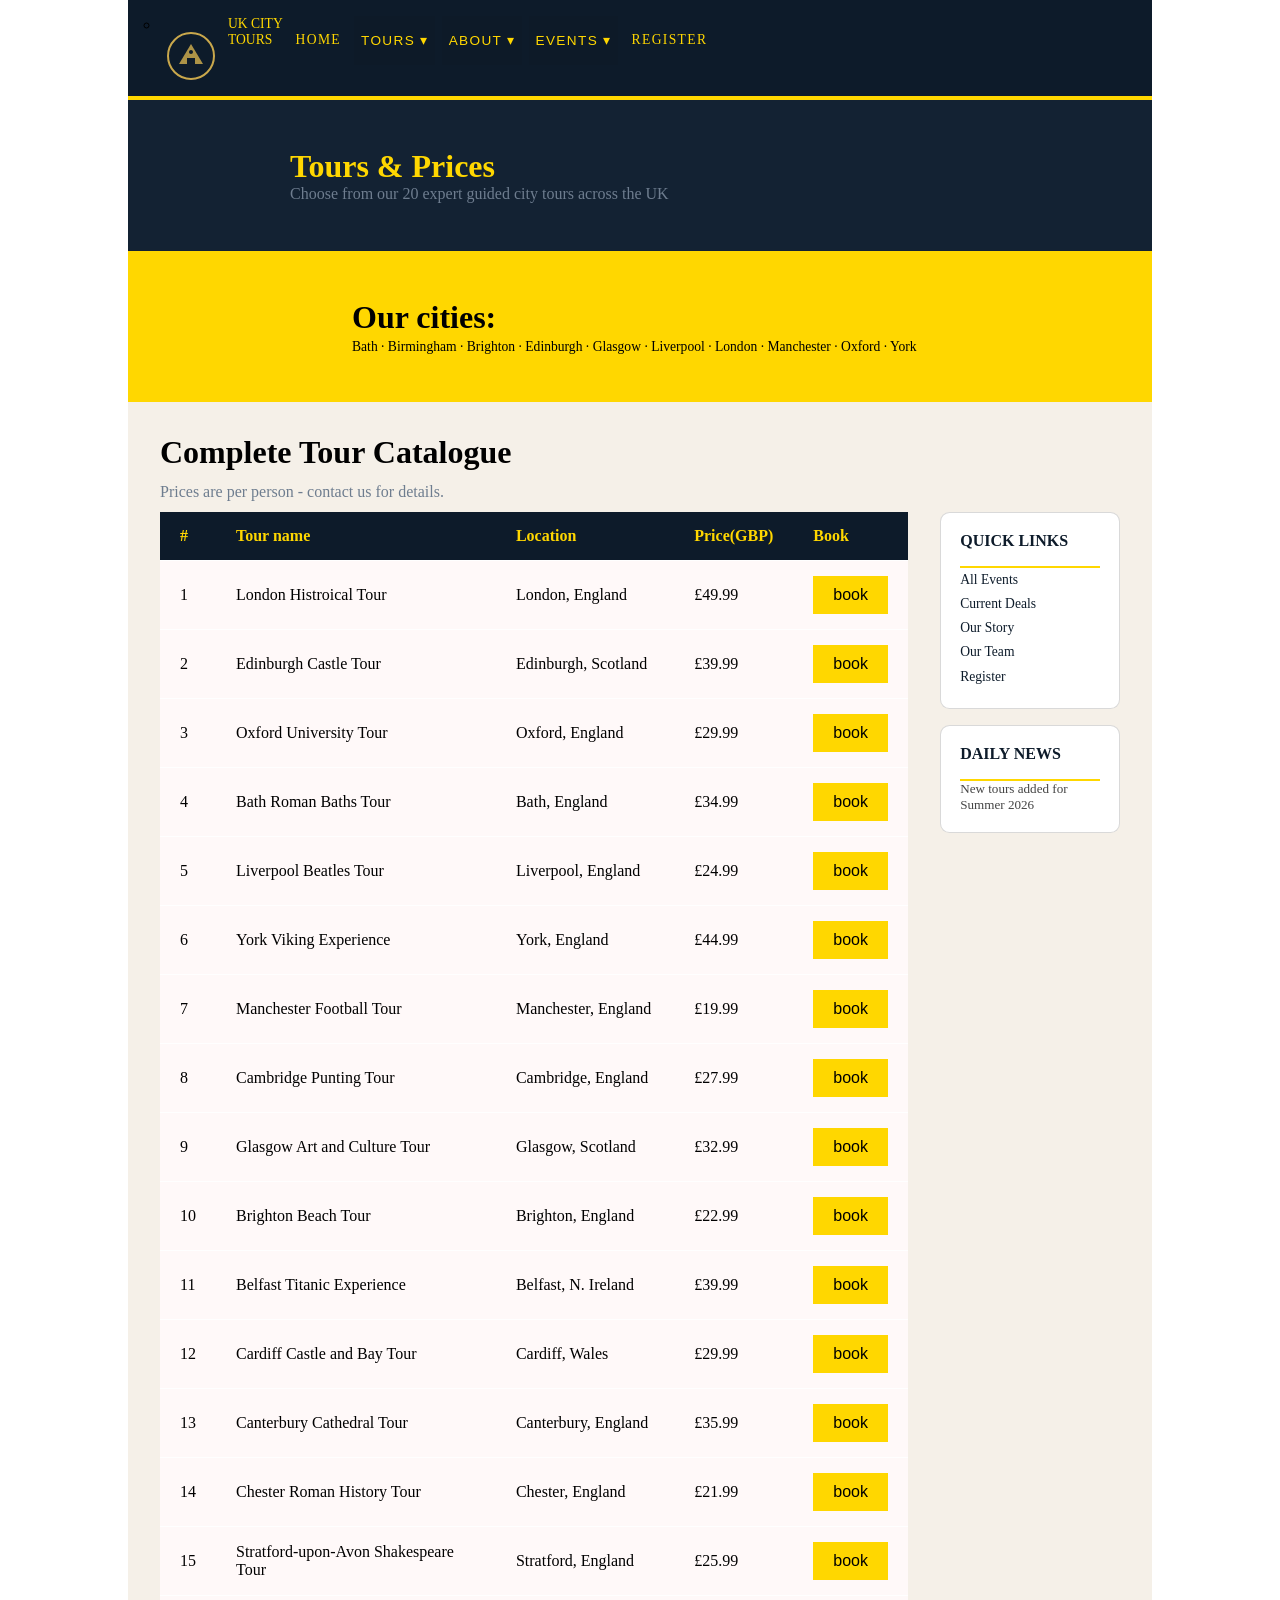
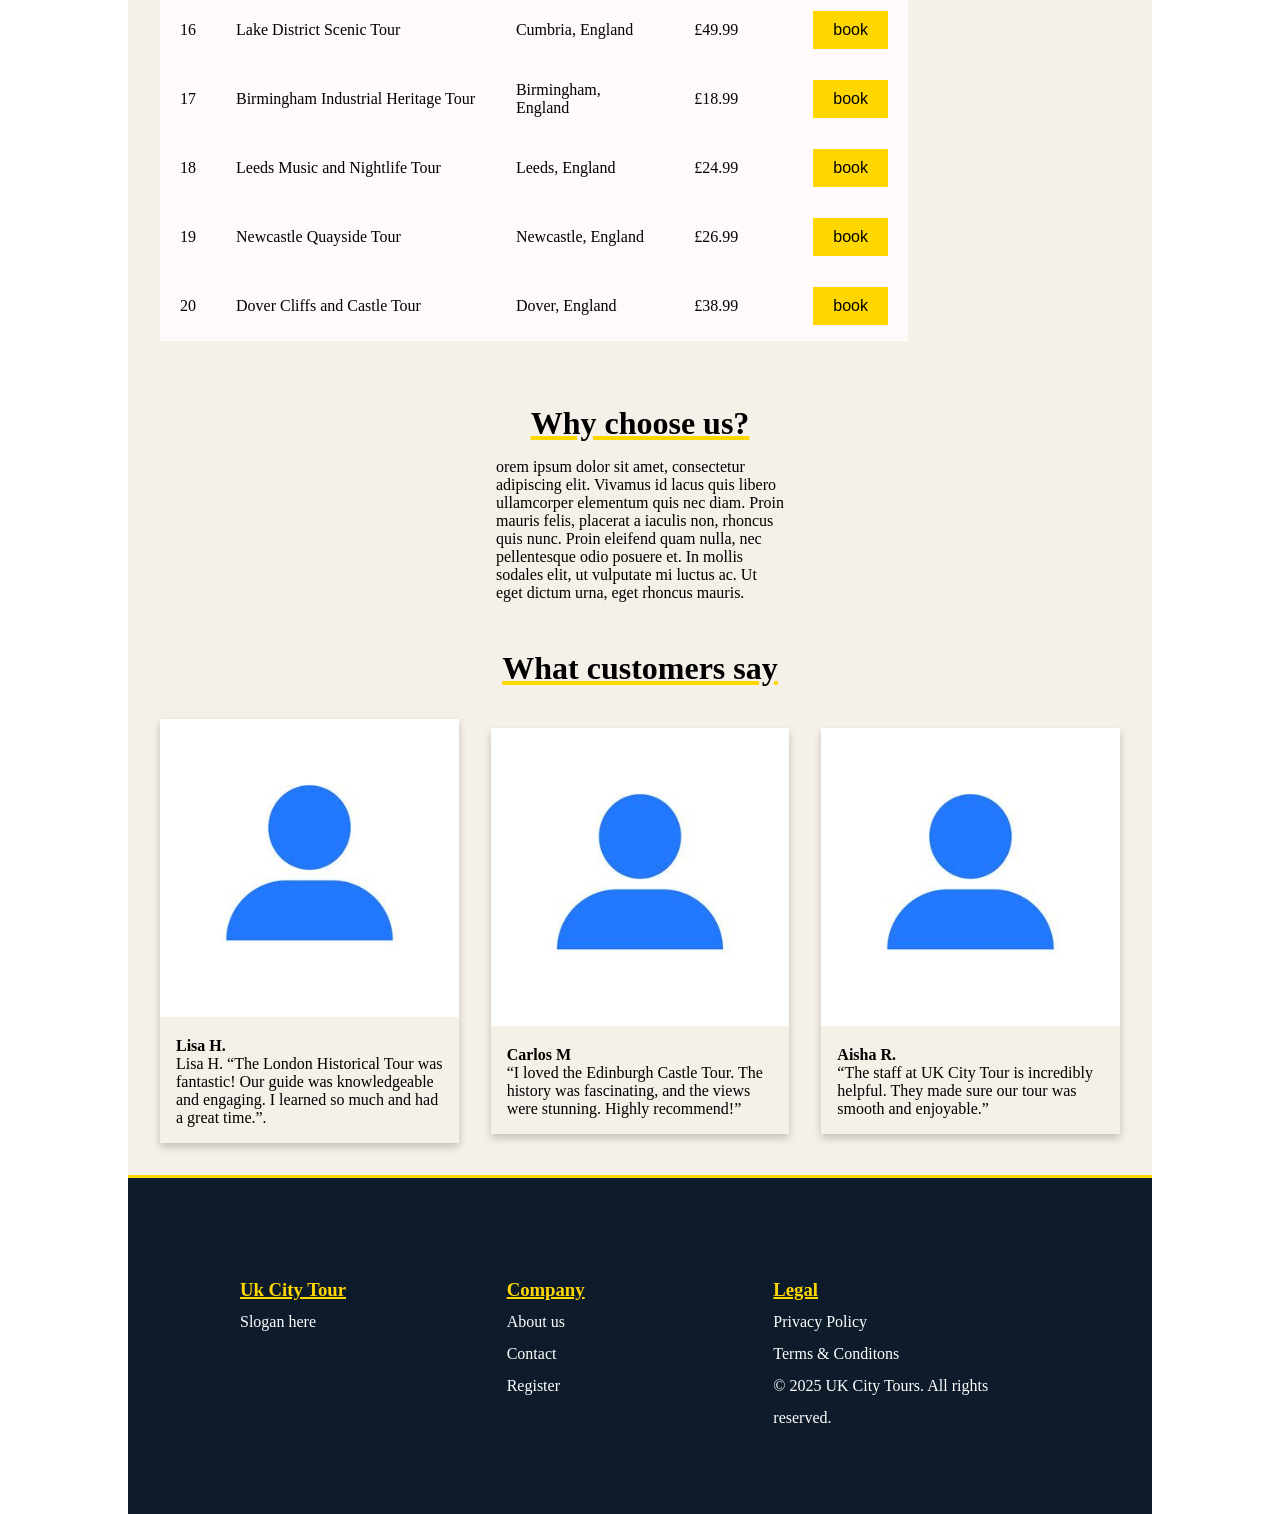
<file: index.html>
<!doctype html>
<html lang="en">
  <head>
    <meta charset="UTF-8" />
    <meta name="viewport" content="width=device-width, initial-scale=1.0" />
    <link rel="stylesheet" href="/css/main.css" />
    <link rel="stylesheet" href="SlickNav-master/dist/slicknav.css">
    <script src="https://code.jquery.com/jquery-2.1.3.min.js"></script>
    <script src="SlickNav-master/dist/jquery.slicknav.min.js"></script>
    <script type="text/javascript">
        $(document).ready(function(){
        $('#nav_menu').slicknav({prependTo:"#mobile_menu"});
          });
    </script>
  </head>
  <body>
    <div class="page-wrapper">
      <header>

        <div id="mobile_menu"></div>

        <nav class="navbar">
        <ul class="navbar-content" id="nav_menu">
          <div class="nav-links">
            <ul>
            <li class="logo">
              <a href="index.html"><img src="images/logo3.png" alt="LOGO" /></a>
            </li>
            </ul>
            <p>UK CITY TOURS</p>
            <li><a href="index.html">Home</a></li>

            <div class="dropdown">
              <button>Tours ▾</button>
              <div class="dropdown1-content">
                <li><a href="#prices">All tours</a></li>
              </div>
            </div>

            <div class="dropdown">
              <button>About ▾</button>
              <div class="dropdown1-content">
                <li><a href="ourstory.html">Our story</a></li>
                <li><a href="team.html">Our team</a></li>
              </div>
            </div>

            <div class="dropdown">
              <button>Events ▾</button>
              <div class="dropdown1-content">
                <li><a href="events.html">All events</a></li>
                <li><a href="events.html">Deals</a></li>
                <li><a href="events.html#discounts">Discounts</a></li>

              </div>
            </div>
            <li><a href="register.html">Register</a></li>
          </div>
        </ul>
      </nav>

      <div class="banner">
        <h1>Tours & Prices</h1>
        <p>Choose from our 20 expert guided city tours across the UK</p>
      </div>
      <div class="banner2">
          <h2>Our cities:</h2>
            <span class="cities">
              Bath · Birmingham · Brighton · Edinburgh · Glasgow · 
              Liverpool · London · Manchester · Oxford · York
            </span>
      </div>
    </header>
    <main>
      <div class="main-text">
        <h1>Complete Tour Catalogue</h1>
        <p>Prices are per person - contact us for details.</p>
        <div class="table-wrapper">
        <table class="table">
          <thead id="prices">
            <tr>
              <th>#</th>
              <th>Tour name</th>
              <th>Location</th>
              <th>Price(GBP)</th>
              <th>Book</th>
            </tr>
          </thead>
          <tbody>
            <tr>
              <td>1</td>
              <td>London Histroical Tour</td>
              <td>London, England</td>
              <td>£49.99</td>
              <td><button>book</button></td>
            </tr>
            <tr>
              <td>2</td>
              <td>Edinburgh Castle Tour</td>
              <td>Edinburgh, Scotland</td>
              <td>£39.99</td>
              <td><button>book</button></td>
            </tr>
            <tr>
              <td>3</td>
              <td>Oxford University Tour</td>
              <td>Oxford, England</td>
              <td>£29.99</td>
              <td><button>book</button></td>
            </tr>
            <tr>
              <td>4</td>
              <td>Bath Roman Baths Tour</td>
              <td>Bath, England</td>
              <td>£34.99</td>
              <td><button>book</button></td>
            </tr>
            <tr>
              <td>5</td>
              <td>Liverpool Beatles Tour</td>
              <td>Liverpool, England</td>
              <td>£24.99</td>
              <td><button>book</button></td>
            </tr>
            <tr>
              <td>6</td>
              <td>York Viking Experience</td>
              <td>York, England</td>
              <td>£44.99</td>
              <td><button>book</button></td>
            </tr>
            <tr>
              <td>7</td>
              <td>Manchester Football Tour</td>
              <td>Manchester, England</td>
              <td>£19.99</td>
              <td><button>book</button></td>
            </tr>
            <tr>
              <td>8</td>
              <td>Cambridge Punting Tour</td>
              <td>Cambridge, England</td>
              <td>£27.99</td>
              <td><button>book</button></td>
            </tr>
            <tr>
              <td>9</td>
              <td>Glasgow Art and Culture Tour</td>
              <td>Glasgow, Scotland</td>
              <td>£32.99</td>
              <td><button>book</button></td>
            </tr>
            <tr>
              <td>10</td>
              <td>Brighton Beach Tour</td>
              <td>Brighton, England</td>
              <td>£22.99</td>
              <td><button>book</button></td>
            </tr>
            <tr>
              <td>11</td>
              <td>Belfast Titanic Experience</td>
              <td>Belfast, N. Ireland</td>
              <td>£39.99</td>
              <td><button>book</button></td>
            </tr>
            <tr>
              <td>12</td>
              <td>Cardiff Castle and Bay Tour</td>
              <td>Cardiff, Wales</td>
              <td>£29.99</td>
              <td><button>book</button></td>
            </tr>
            <tr>
              <td>13</td>
              <td>Canterbury Cathedral Tour</td>
              <td>Canterbury, England</td>
              <td>£35.99</td>
              <td><button>book</button></td>
            </tr>
            <tr>
              <td>14</td>
              <td>Chester Roman History Tour</td>
              <td>Chester, England</td>
              <td>£21.99</td>
              <td><button>book</button></td>
            </tr>
            <tr>
              <td>15</td>
              <td>Stratford-upon-Avon Shakespeare Tour</td>
              <td>Stratford, England</td>
              <td>£25.99</td>
              <td><button>book</button></td>
            </tr>
            <tr>
              <td>16</td>
              <td>Lake District Scenic Tour</td>
              <td>Cumbria, England</td>
              <td>£49.99</td>
              <td><button>book</button></td>
            </tr>
            <tr>
              <td>17</td>
              <td>Birmingham Industrial Heritage Tour</td>
              <td>Birmingham, England</td>
              <td>£18.99</td>
              <td><button>book</button></td>
            </tr>
            <tr>
              <td>18</td>
              <td>Leeds Music and Nightlife Tour</td>
              <td>Leeds, England</td>
              <td>£24.99</td>
              <td><button>book</button></td>
            </tr>
            <tr>
              <td>19</td>
              <td>Newcastle Quayside Tour</td>
              <td>Newcastle, England</td>
              <td>£26.99</td>
              <td><button>book</button></td>
            </tr>
            <tr>
              <td>20</td>
              <td>Dover Cliffs and Castle Tour</td>
              <td>Dover, England</td>
              <td>£38.99</td>
              <td><button>book</button></td>
            </tr>
          </tbody>
        </table>
        <aside class="sidebar">
    <div class="sidebar-card">
      <h3>Quick Links</h3>
      <ul>
        <li><a href="events.html">All Events</a></li>
        <li><a href="events.html">Current Deals</a></li>
        <li><a href="ourstory.html">Our Story</a></li>
        <li><a href="team.html">Our Team</a></li>
        <li><a href="register.html">Register</a></li>
      </ul>
    </div>

    <div class="sidebar-card">
      <h3>Daily News</h3>
      <p>New tours added for Summer 2026</p>
    </div>
  </aside>
</div>

      </div>
      <div class="why-text">
        <h2>Why choose us?</h2>
        <p>
          orem ipsum dolor sit amet, consectetur adipiscing elit. Vivamus id
          lacus quis libero ullamcorper elementum quis nec diam. Proin mauris
          felis, placerat a iaculis non, rhoncus quis nunc. Proin eleifend quam
          nulla, nec pellentesque odio posuere et. In mollis sodales elit, ut
          vulputate mi luctus ac. Ut eget dictum urna, eget rhoncus mauris.
        </p>
      </div>
    <div class="customer-section">
      <h2>What customers say</h2>
      <div class="team-grid">     
          <div class="card">
              <img src="/images/person1.jpg" alt="avater"">
              <div class="container">
                  <h4> <b>Lisa H.</b></h4>
                  <p>
                    Lisa H. “The London Historical Tour was fantastic! Our guide was knowledgeable and engaging. I
                  learned so much and had a great time.”.
              </p>
              </div>
          </div>
              <div class="card">
              <img src="/images/person1.jpg" alt="avater"">
              <div class="container">
                  <h4> <b>Carlos M</b></h4>
                    <p>“I loved the Edinburgh Castle Tour. The history was fascinating, and the views were
                      stunning. Highly recommend!”
                   </p>
              </div>
          </div>
              <div class="card">
              <img src="/images/person1.jpg" alt="avater"">
              <div class="container">
                  <h4> <b>Aisha R.</b></h4>
                  <p>“The staff at UK City Tour is incredibly helpful. They made sure our tour was smooth and
                    enjoyable.”
                  </p>
              </div>
        </div>
      </div>
    </div>

      <footer class="footer">
    <div class="footer-container">
      <div class="footer-row">
        <div class="footer-item">
          <h3>Uk City Tour</h3>
          <p>Slogan here</p>
        </div>

        <div class="footer-item">
          <h3>Company</h3>
          <ul>
            <li><a href="/">About us</a></li>
            <li><a href="/">Contact</a></li>
            <li><a href="/">Register</a></li>
          </ul>
        </div>
        <div class="footer-item">
          <h3>Legal</h3>
          <ul>
            <li><a href="/">Privacy Policy</a></li>
            <li><a href="/">Terms & Conditons</a></li>
            <li>&copy; 2025 UK City Tours. All rights reserved.</li>
          </ul>
        </div>
      </div>
    </div>
  </footer>
  </div>
  </body>

</html>
</file>
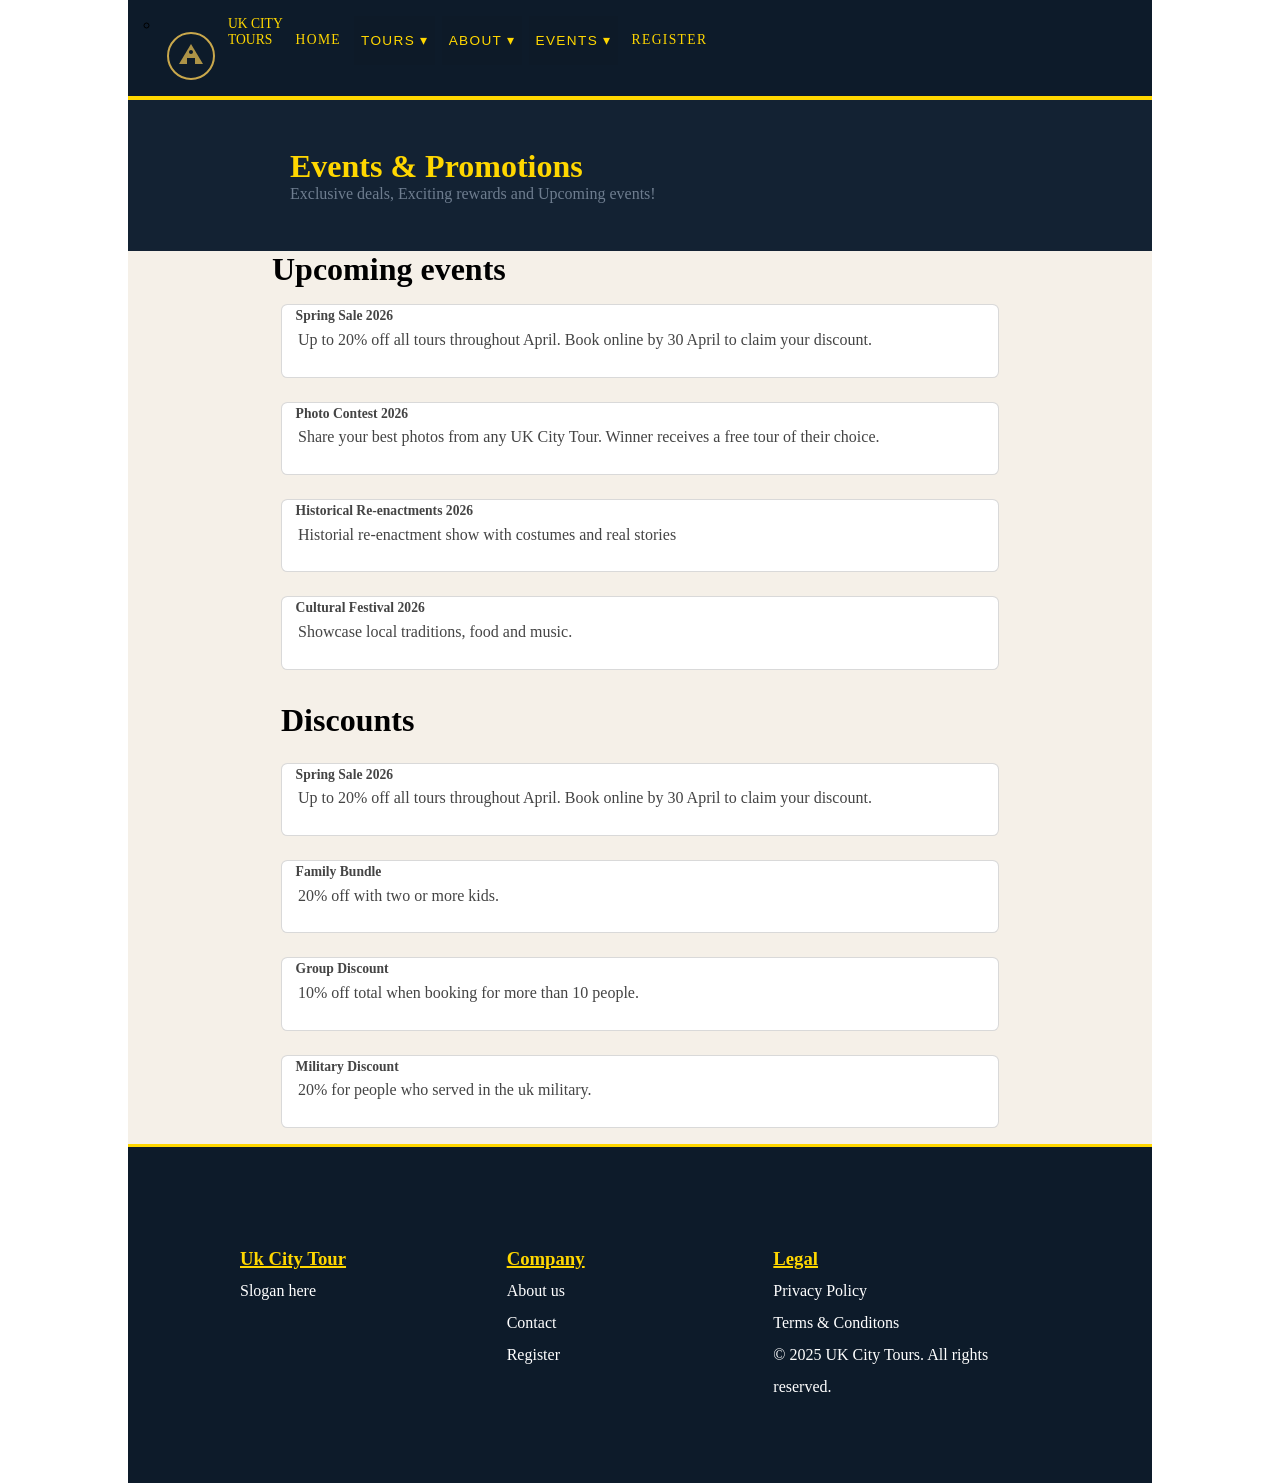
<file: events.html>
<!DOCTYPE html>
<html lang="en">
<head>
    <meta charset="UTF-8">
    <meta name="viewport" content="width=device-width, initial-scale=1.0">
    <link rel="stylesheet" href="/css/main.css"/>
        <link rel="stylesheet" href="SlickNav-master/dist/slicknav.css">
    <script src="https://code.jquery.com/jquery-2.1.3.min.js"></script>
    <script src="SlickNav-master/dist/jquery.slicknav.min.js"></script>
    <script type="text/javascript">
        $(document).ready(function(){
        $('#nav_menu').slicknav({prependTo:"#mobile_menu"});
          });
    </script>
</head>
<body>
    <div class="page-wrapper">
    <header>
      <nav class="navbar">
        <ul class="navbar-content" id="nav_menu">
          <div class="nav-links">
            <ul>
            <li class="logo">
              <a href="index.html"><img src="images/logo3.png" alt="LOGO" /></a>
            </li>
            </ul>
            <p>UK CITY TOURS</p>
            <li><a href="index.html">Home</a></li>

            <div class="dropdown">
              <button>Tours ▾</button>
              <div class="dropdown1-content">
                <li><a href="index.html#prices">All tours</a></li>
              </div>
            </div>

            <div class="dropdown">
              <button>About ▾</button>
              <div class="dropdown1-content">
                <li><a href="ourstory.html">Our story</a></li>
                <li><a href="team.html">Our team</a></li>
              </div>
            </div>

            <div class="dropdown">
              <button>Events ▾</button>
              <div class="dropdown1-content">
                <li><a href="events.html">All events</a></li>
                <li><a href="events.html">Deals</a></li>
                <li><a href="events.html#discount">Discounts</a></li>

              </div>
            </div>

            <li><a href="register.html">Register</a></li>
          </div>
        </ul>
      </nav>

      <div class="banner">
        <h1>Events & Promotions</h1>
        <p>Exclusive deals, Exciting rewards and Upcoming events!</p>
    </header>
    <main>
        <h1 id="event-grid-heading">Upcoming events</h1>
        <div class="event-grid">
            <div class="event-card">
                <div class="event-title">
                    <h2>Spring Sale 2026</h2>
                    <p>Up to 20% off all tours throughout April. Book online by 30 April to claim your discount.</p>
                </div>
            </div>
            <div class="event-card">
                <div class="event-title">
                    <h2>Photo Contest 2026</h2>
                    <p>Share your best photos from any UK City Tour. Winner receives a free tour of their choice.</p>
                </div>
            </div>
            <div class="event-card">
                <div class="event-title">
                    <h2>Historical Re-enactments 2026</h2>
                    <p>Historial re-enactment show with costumes and real stories</p>
                </div>
            </div>
            <div class="event-card">
                <div class="event-title">
                    <h2>Cultural Festival 2026</h2>
                    <p>Showcase local traditions, food and music.</p>
                </div>
            </div>                                    
        </div>

        <div class="event-grid">
            <h1 #="discounts">Discounts</h1>
            <div class="event-card">
                <div class="event-title">
                    <h2>Spring Sale 2026</h2>
                    <p>Up to 20% off all tours throughout April. Book online by 30 April to claim your discount.</p>
                </div>
            </div>
            <div class="event-card">
                <div class="event-title">
                    <h2>Family Bundle</h2>
                    <p>20% off with two or more kids.</p>
                </div>
            </div>
            <div class="event-card">
                <div class="event-title">
                    <h2>Group Discount</h2>
                    <p>10% off total when booking for more than 10 people.</p>
                </div>
            </div>
            <div class="event-card">
                <div class="event-title">
                    <h2>Military Discount</h2>
                    <p>20% for people who served in the uk military. </p>
                </div>
            </div>                                    
        </div>
        
    </main>

      <footer class="footer">
    <div class="footer-container">
      <div class="footer-row">
        <div class="footer-item">
          <h3>Uk City Tour</h3>
          <p>Slogan here</p>
        </div>

        <div class="footer-item">
          <h3>Company</h3>
          <ul>
            <li><a href="/">About us</a></li>
            <li><a href="/">Contact</a></li>
            <li><a href="/">Register</a></li>
          </ul>
        </div>

        <div class="footer-item">
          <h3>Legal</h3>
          <ul>
            <li><a href="/">Privacy Policy</a></li>
            <li><a href="/">Terms & Conditons</a></li>
            <li>&copy; 2025 UK City Tours. All rights reserved.</li>
          </ul>
        </div>
      </div>
    </div>
  </footer>
  </div>
</body>
</html>
</file>
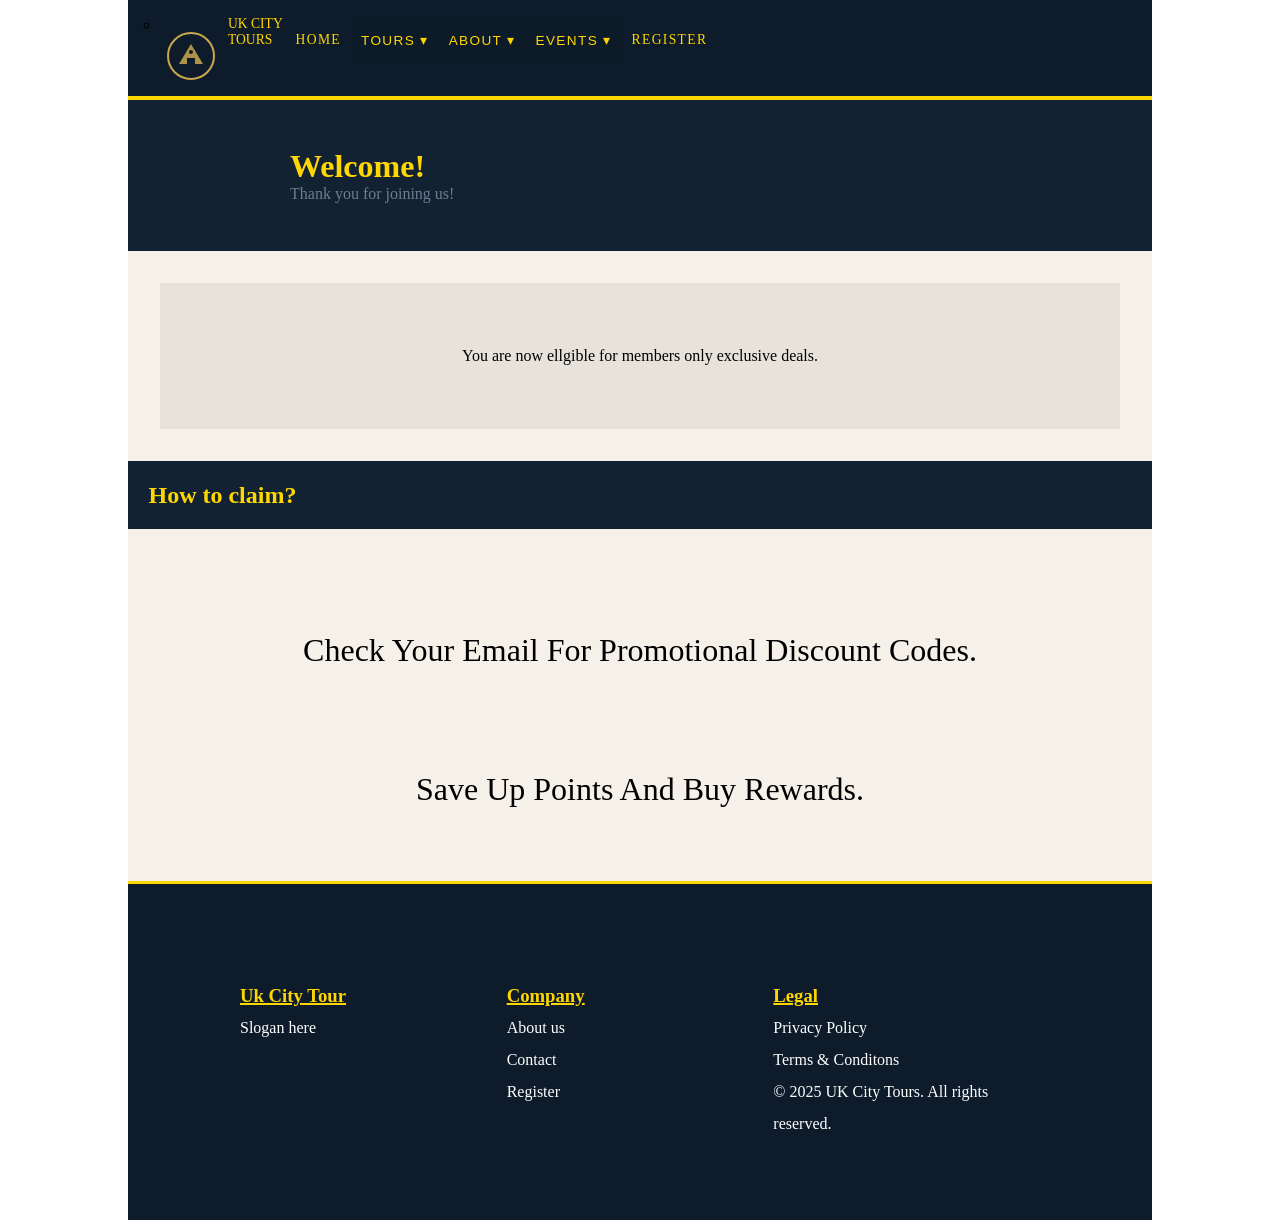
<file: join.html>
<!DOCTYPE html>
<html lang="en">
<head>
    <meta charset="UTF-8">
    <meta name="viewport" content="width=device-width, initial-scale=1.0">
    <link rel="stylesheet" href="/css/main.css"/>
        <link rel="stylesheet" href="SlickNav-master/dist/slicknav.css">
    <script src="https://code.jquery.com/jquery-2.1.3.min.js"></script>
    <script src="SlickNav-master/dist/jquery.slicknav.min.js"></script>
    <script type="text/javascript">
        $(document).ready(function(){
        $('#nav_menu').slicknav({prependTo:"#mobile_menu"});
          });
    </script>
</head>
<body>
<div class="page-wrapper">
    <header>
      <nav class="navbar">
        <ul class="navbar-content" id="nav_menu">
          <div class="nav-links">
            <ul>
            <li class="logo">
              <a href="index.html"><img src="images/logo3.png" alt="LOGO" /></a>
            </li>
        </ul>
            <p>UK CITY TOURS</p>
            <li><a href="index.html">Home</a></li>

            <div class="dropdown">
              <button>Tours ▾</button>
              <div class="dropdown1-content">
                <li><a href="index.html#prices">All tours</a></li>
              </div>
            </div>

            <div class="dropdown">
              <button>About ▾</button>
              <div class="dropdown1-content">
                <li><a href="ourstory.html">Our story</a></li>
                <li><a href="team.html">Our team</a></li>
              </div>
            </div>

            <div class="dropdown">
              <button>Events ▾</button>
              <div class="dropdown1-content">
                <li><a href="events.html">All events</a></li>
                <li><a href="deals.html">Deals</a></li>
                <li><a href="events.html#discounts">Discounts</a></li>
              </div>
            </div>

            <li><a href="register.html">Register</a></li>
          </div>
        </ul>
      </nav>

      <div class="banner">
        <h1>Welcome!</h1>
        <p>Thank you for joining us!
        </p>
    </header>
    <main>
        <section class="story-text-wrapper">
        <div class="story-card">
        <p>
            You are now ellgible for members only exclusive deals.
        </p>
    </section>
    <section class="register-box">
        <h1>How to claim?</h1>
        <p>
            Check your email for promotional discount codes.
        </p>
        <p>
            Save up points and buy rewards.
        </p>
    </section>
    
</main>

    <footer class="footer">
    <div class="footer-container">
      <div class="footer-row">
        <div class="footer-item">
          <h3>Uk City Tour</h3>
          <p>Slogan here</p>
        </div>

        <div class="footer-item">
          <h3>Company</h3>
          <ul>
            <li><a href="/">About us</a></li>
            <li><a href="/">Contact</a></li>
            <li><a href="/">Register</a></li>
          </ul>
        </div>

        <div class="footer-item">
          <h3>Legal</h3>
          <ul>
            <li><a href="/">Privacy Policy</a></li>
            <li><a href="/">Terms & Conditons</a></li>
            <li>&copy; 2025 UK City Tours. All rights reserved.</li>
          </ul>
        </div>
      </div>
    </div>
  </footer>
  </div>
</body>
</file>
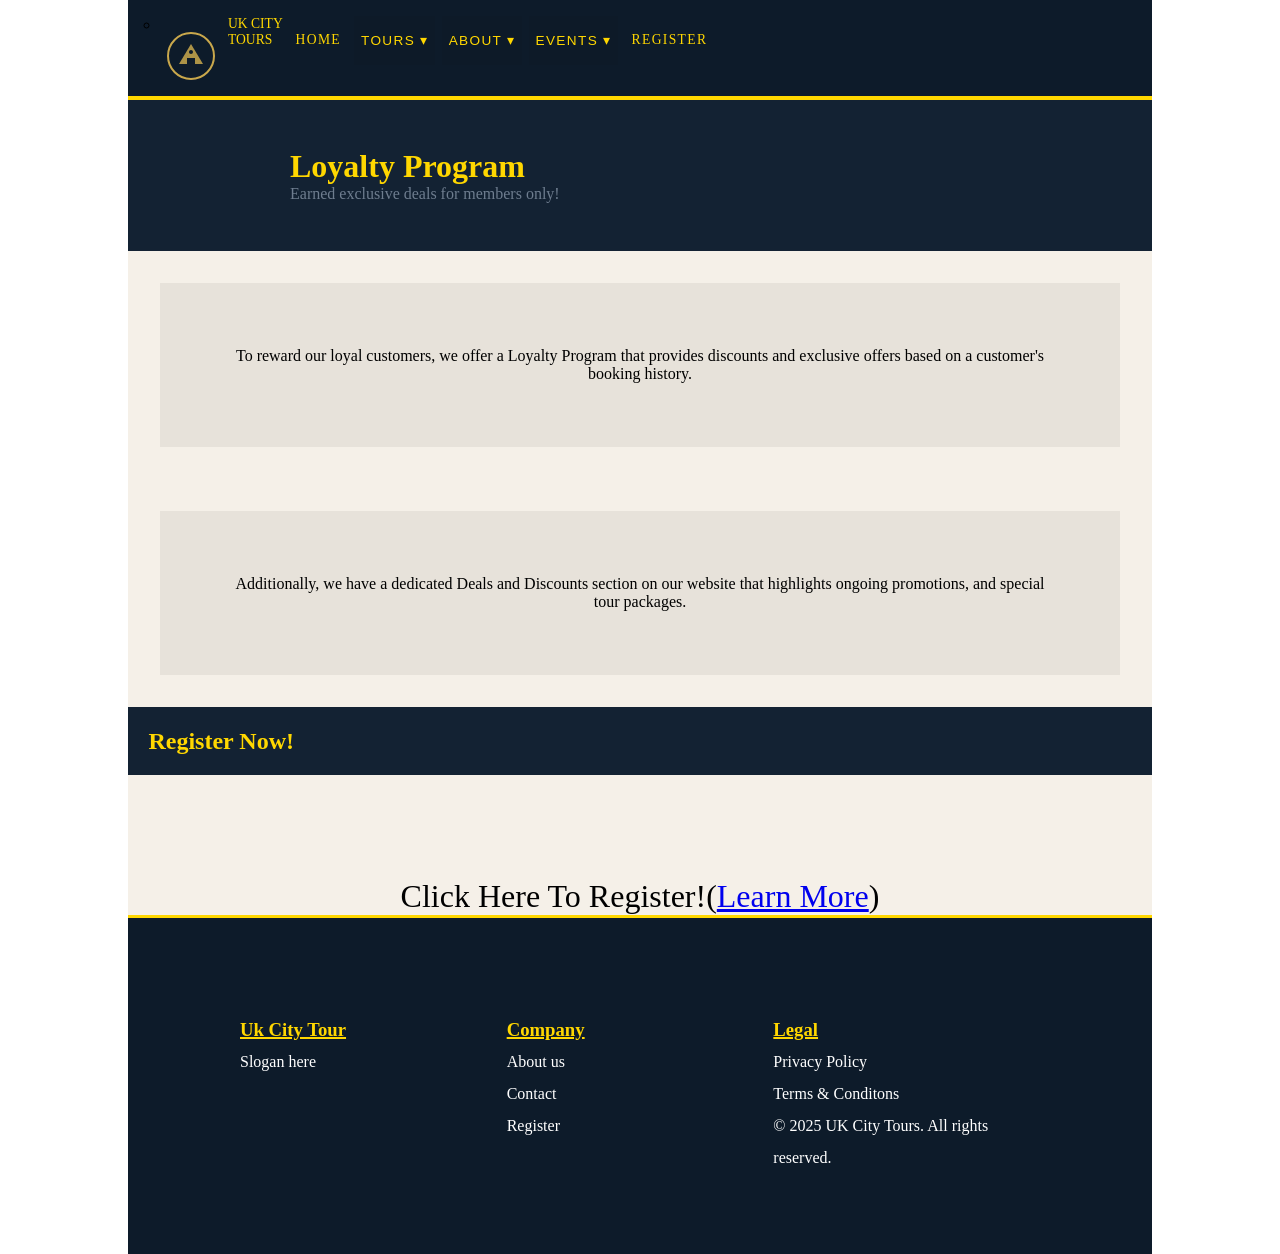
<file: loyalty.html>
<!DOCTYPE html>
<html lang="en">
<head>
    <meta charset="UTF-8">
    <meta name="viewport" content="width=device-width, initial-scale=1.0">
    <link rel="stylesheet" href="/css/main.css"/>
        <link rel="stylesheet" href="SlickNav-master/dist/slicknav.css">
    <script src="https://code.jquery.com/jquery-2.1.3.min.js"></script>
    <script src="SlickNav-master/dist/jquery.slicknav.min.js"></script>
    <script type="text/javascript">
        $(document).ready(function(){
        $('#nav_menu').slicknav({prependTo:"#mobile_menu"});
          });
    </script>
</head>
<body>
<div class="page-wrapper">
    <header>
      <nav class="navbar">
        <ul class="navbar-content" id="nav_menu">
          <div class="nav-links">
            <ul>
            <li class="logo">
              <a href="index.html"><img src="images/logo3.png" alt="LOGO" /></a>
            </li>
        </ul>
            <p>UK CITY TOURS</p>
            <li><a href="index.html">Home</a></li>

            <div class="dropdown">
              <button>Tours ▾</button>
              <div class="dropdown1-content">
                <li><a href="index.html#prices">All tours</a></li>
              </div>
            </div>

            <div class="dropdown">
              <button>About ▾</button>
              <div class="dropdown1-content">
                <li><a href="ourstory.html">Our story</a></li>
                <li><a href="team.html">Our team</a></li>
              </div>
            </div>

            <div class="dropdown">
              <button>Events ▾</button>
              <div class="dropdown1-content">
                <li><a href="events.html">All events</a></li>
                <li><a href="deals.html">Deals</a></li>
                <li><a href="events.html#discounts">Discounts</a></li>
              </div>
            </div>

            <li><a href="register.html">Register</a></li>
          </div>
        </ul>
      </nav>

      <div class="banner">
        <h1>Loyalty Program</h1>
        <p>Earned exclusive deals for members only!
        </p>
    </header>
    <main>
    <section class="story-text-wrapper">
        <div class="story-card">
        <p>
            To reward our loyal customers, we offer a Loyalty Program that provides discounts and exclusive
        offers based on a customer's booking history.
            </p>
    </section>
        <section class="story-text-wrapper">
        <div class="story-card">
        <p>
        Additionally, we have a dedicated Deals and Discounts section on our
        website that highlights ongoing promotions, and special tour packages.
            </p>
    </section>
    <section class="register-box">
        <h1>Register Now!</h1>
        <p>Click here to register!(<a href="register.html">learn more</a>)
        </p>
    </section>
</main>
      <footer class="footer">
    <div class="footer-container">
      <div class="footer-row">
        <div class="footer-item">
          <h3>Uk City Tour</h3>
          <p>Slogan here</p>
        </div>

        <div class="footer-item">
          <h3>Company</h3>
          <ul>
            <li><a href="/">About us</a></li>
            <li><a href="/">Contact</a></li>
            <li><a href="/">Register</a></li>
          </ul>
        </div>

        <div class="footer-item">
          <h3>Legal</h3>
          <ul>
            <li><a href="/">Privacy Policy</a></li>
            <li><a href="/">Terms & Conditons</a></li>
            <li>&copy; 2025 UK City Tours. All rights reserved.</li>
          </ul>
        </div>
      </div>
    </div>
  </footer>
  </div>

</body>
</file>
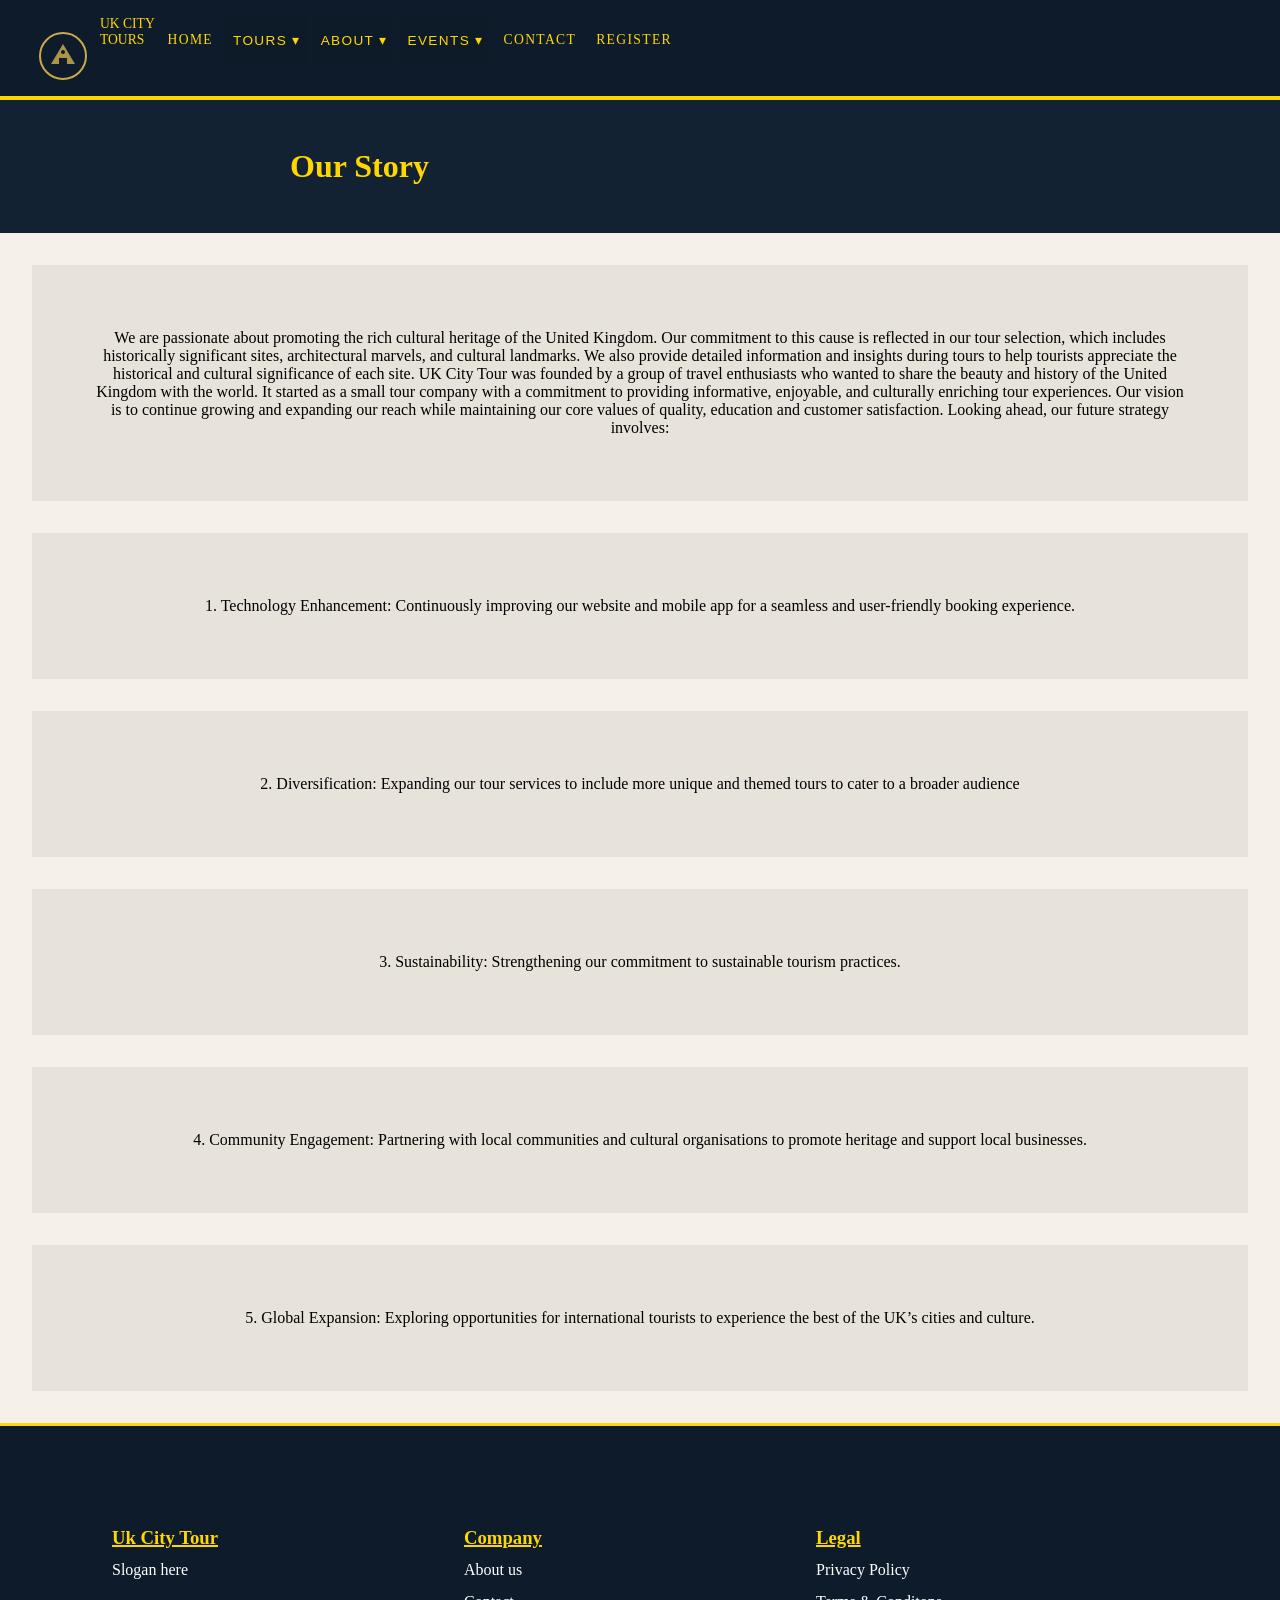
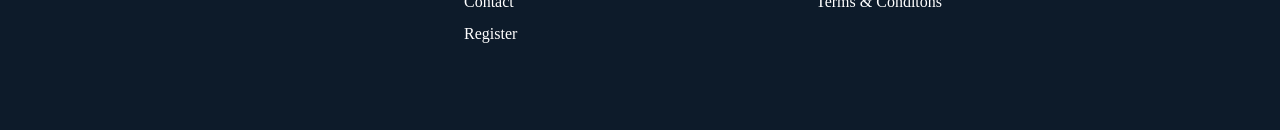
<file: ourstory.html>
<!DOCTYPE html>
<html lang="en">
<head>
    <meta charset="UTF-8">
    <meta name="viewport" content="width=device-width, initial-scale=1.0">
    <link rel="stylesheet" href="/css/main.css"/>
</head>
<body>
    <header>
      <nav class="navbar">
        <ul class="navbar-content">
          <div class="nav-links">
            <li class="logo">
              <a href="index.html"><img src="images/logo3.png" alt="LOGO" /></a>
            </li>
            <p>UK CITY TOURS</p>
            <li><a href="index.html">Home</a></li>

            <div class="dropdown">
              <button>Tours ▾</button>
              <div class="dropdown1-content">
                <li><a href="#prices"">All tours</a></li>
                <li><a href="london.html">London</a></li>
                <li><a href="scotland.html">Scotland</a></li>
              </div>
            </div>

            <div class="dropdown">
              <button>About ▾</button>
              <div class="dropdown1-content">
                <li><a href="ourstory.html">Our story</a></li>
                <li><a href="team.html">Our team</a></li>
              </div>
            </div>

            <div class="dropdown">
              <button>Events ▾</button>
              <div class="dropdown1-content">
                <li><a href="allevents.html">All events</a></li>
                <li><a href="deals.html">Deals & Discounts</a></li>
              </div>
            </div>
            <li><a href="contact.html">Contact</a></li>
            <li><a href="register.html">Register</a></li>
          </div>
        </ul>
      </nav>

      <div class="banner">
        <h1>Our Story</h1>
    </header>
    <main>
    <div class="story-text-wrapper">
        <div class="story-card">
        <p>
            We are passionate about promoting the rich cultural heritage of the United Kingdom. Our
            commitment to this cause is reflected in our tour selection, which includes historically significant
            sites, architectural marvels, and cultural landmarks. We also provide detailed information and
            insights during tours to help tourists appreciate the historical and cultural significance of each site.

            UK City Tour was founded by a group of travel enthusiasts who wanted to share the beauty and
            history of the United Kingdom with the world. It started as a small tour company with a
            commitment to providing informative, enjoyable, and culturally enriching tour experiences. Our
            vision is to continue growing and expanding our reach while maintaining our core values of
            quality, education and customer satisfaction. Looking ahead, our future strategy involves:
        </p>
        </div>
        <div class="story-card">
        <p>
            1. Technology Enhancement: Continuously improving our website and mobile app for a
            seamless and user-friendly booking experience.
        </p>
        </div>

        <div class="story-card">
        <p>
            2. Diversification: Expanding our tour services to include more unique and themed tours to
            cater to a broader audience
        </p>
        </div>
        <div class="story-card">
        <p>
            3. Sustainability: Strengthening our commitment to sustainable tourism practices.
        </p>
        </div>
        <div class="story-card">
        <p>
            4. Community Engagement: Partnering with local communities and cultural organisations to
            promote heritage and support local businesses.
        </p>
        </div>
        <div class="story-card">
        <p>
            5. Global Expansion: Exploring opportunities for international tourists to experience the best of
            the UK’s cities and culture.
        </p>

        </div>           

    </main>
      <footer class="footer">
    <div class="footer-container">
      <div class="footer-row">
        <div class="footer-item">
          <h3>Uk City Tour</h3>
          <p>Slogan here</p>
        </div>

        <div class="footer-item">
          <h3>Company</h3>
          <ul>
            <li><a href="/">About us</a></li>
            <li><a href="/">Contact</a></li>
            <li><a href="/">Register</a></li>
          </ul>
        </div>

        <div class="footer-item">
          <h3>Legal</h3>
          <ul>
            <li><a href="/">Privacy Policy</a></li>
            <li><a href="/">Terms & Conditons</a></li>
          </ul>
        </div>
      </div>
    </div>
  </footer>
</body>
</html>
</file>
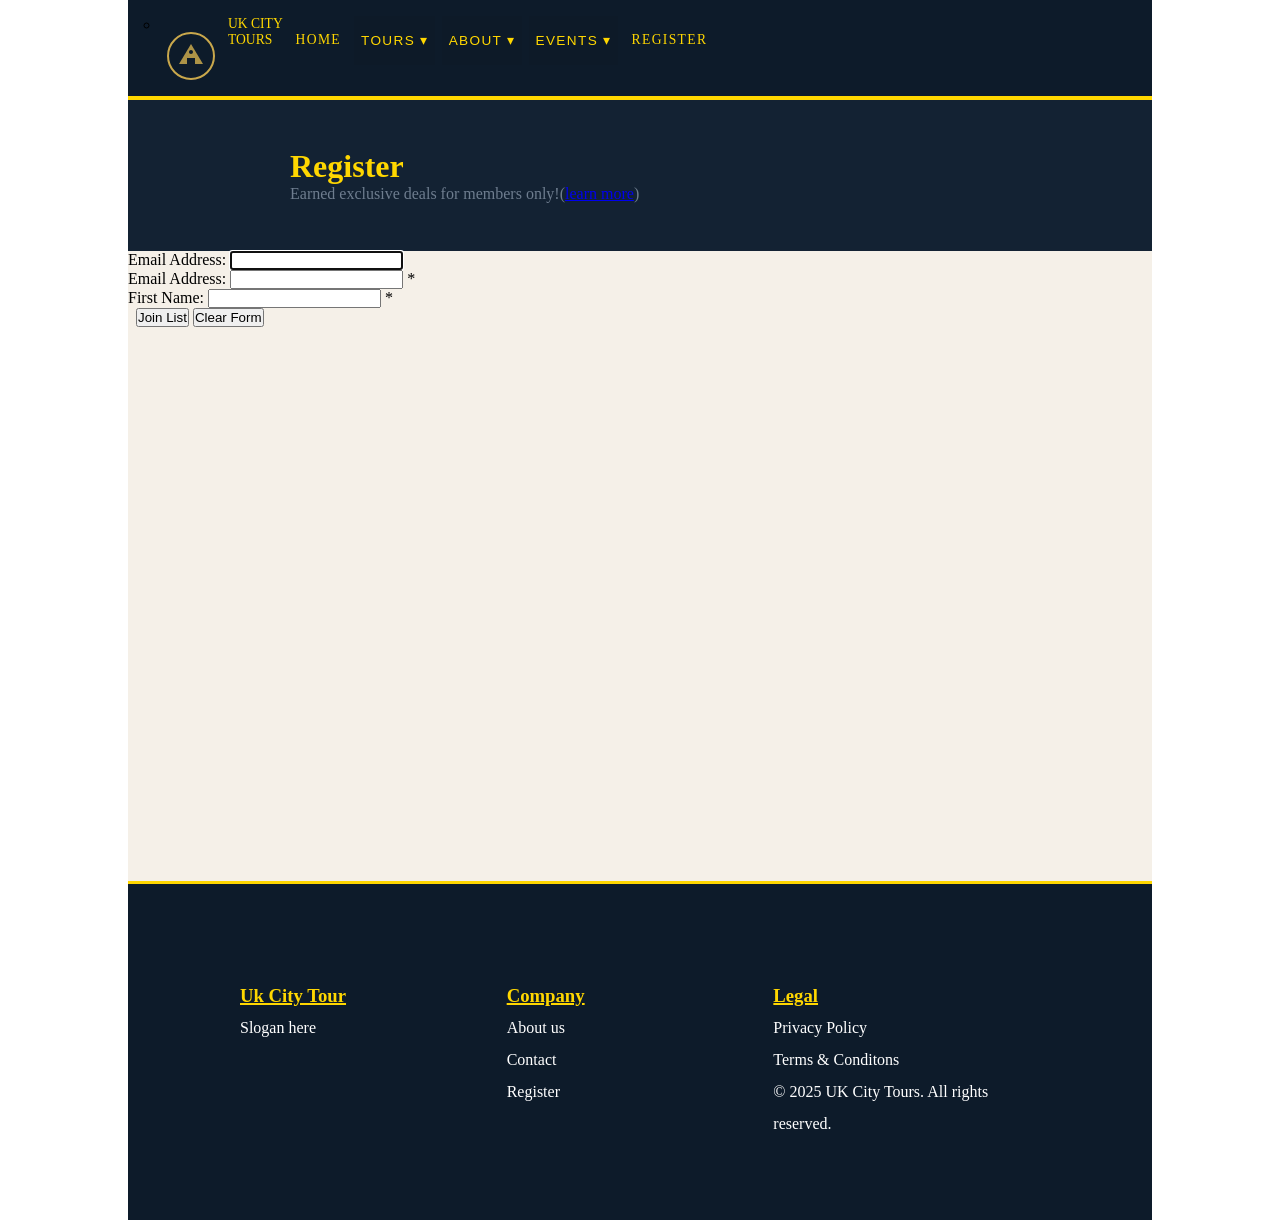
<file: register.html>
<!DOCTYPE html>
<html lang="en">
<head>
    <meta charset="UTF-8">
    <meta name="viewport" content="width=device-width, initial-scale=1.0">
    <link rel="stylesheet" href="/css/main.css"/>
        <link rel="stylesheet" href="SlickNav-master/dist/slicknav.css">
    <script src="https://code.jquery.com/jquery-2.1.3.min.js"></script>
    <script src="SlickNav-master/dist/jquery.slicknav.min.js"></script>
    <script type="text/javascript">
        $(document).ready(function(){
        $('#nav_menu').slicknav({prependTo:"#mobile_menu"});
          });
    </script>
</head>
<body>
<div class="page-wrapper">
    <header>
      <nav class="navbar">
        <ul class="navbar-content" id="nav_menu">
          <div class="nav-links">
            <ul>
            <li class="logo">
              <a href="index.html"><img src="images/logo3.png" alt="LOGO" /></a>
            </li>
        </ul>
            <p>UK CITY TOURS</p>
            <li><a href="index.html">Home</a></li>

            <div class="dropdown">
              <button>Tours ▾</button>
              <div class="dropdown1-content">
                <li><a href="index.html#prices">All tours</a></li>
              </div>
            </div>

            <div class="dropdown">
              <button>About ▾</button>
              <div class="dropdown1-content">
                <li><a href="ourstory.html">Our story</a></li>
                <li><a href="team.html">Our team</a></li>
              </div>
            </div>

            <div class="dropdown">
              <button>Events ▾</button>
              <div class="dropdown1-content">
                <li><a href="events.html">All events</a></li>
                <li><a href="deals.html">Deals</a></li>
                <li><a href="events.html#discounts">Discounts</a></li>
              </div>
            </div>

            <li><a href="register.html">Register</a></li>
          </div>
        </ul>
      </nav>

      <div class="banner">
        <h1>Register</h1>
        <p>Earned exclusive deals for members only!(<a href="loyalty.html">learn more</a>)
        </p>
    </header>
    <main>
        <form id="email_form" name="email_form" action="join.html" method="get">
            <div>
                <label form="email_1">Email Address:</label>
                <input type="text" id="email_1" name="email_1">
                <span></span>
            </div>
                <div>
                <label form="email_2">Email Address:</label>
                <input type="text" id="email_2" name="email_2">
                <span>*</span>
            </div>
            <div>
                <label form="first_name">First Name:</label>
                <input type="text" id="first_name" name="first_name">
                <span>*</span>
            </div>
            <div>
                <label>&nbsp;</label>
                <input type="button" id="join_list" value="Join List">
                <input type="button" id="clear_form" value="Clear Form">
            </div>
        </form>
    
</main>
    <script src="js/register.js"></script>
      <footer class="footer">
    <div class="footer-container">
      <div class="footer-row">
        <div class="footer-item">
          <h3>Uk City Tour</h3>
          <p>Slogan here</p>
        </div>

        <div class="footer-item">
          <h3>Company</h3>
          <ul>
            <li><a href="/">About us</a></li>
            <li><a href="/">Contact</a></li>
            <li><a href="/">Register</a></li>
          </ul>
        </div>

        <div class="footer-item">
          <h3>Legal</h3>
          <ul>
            <li><a href="/">Privacy Policy</a></li>
            <li><a href="/">Terms & Conditons</a></li>
            <li>&copy; 2025 UK City Tours. All rights reserved.</li>
          </ul>
        </div>
      </div>
    </div>
  </footer>
  </div>
</body>
</file>
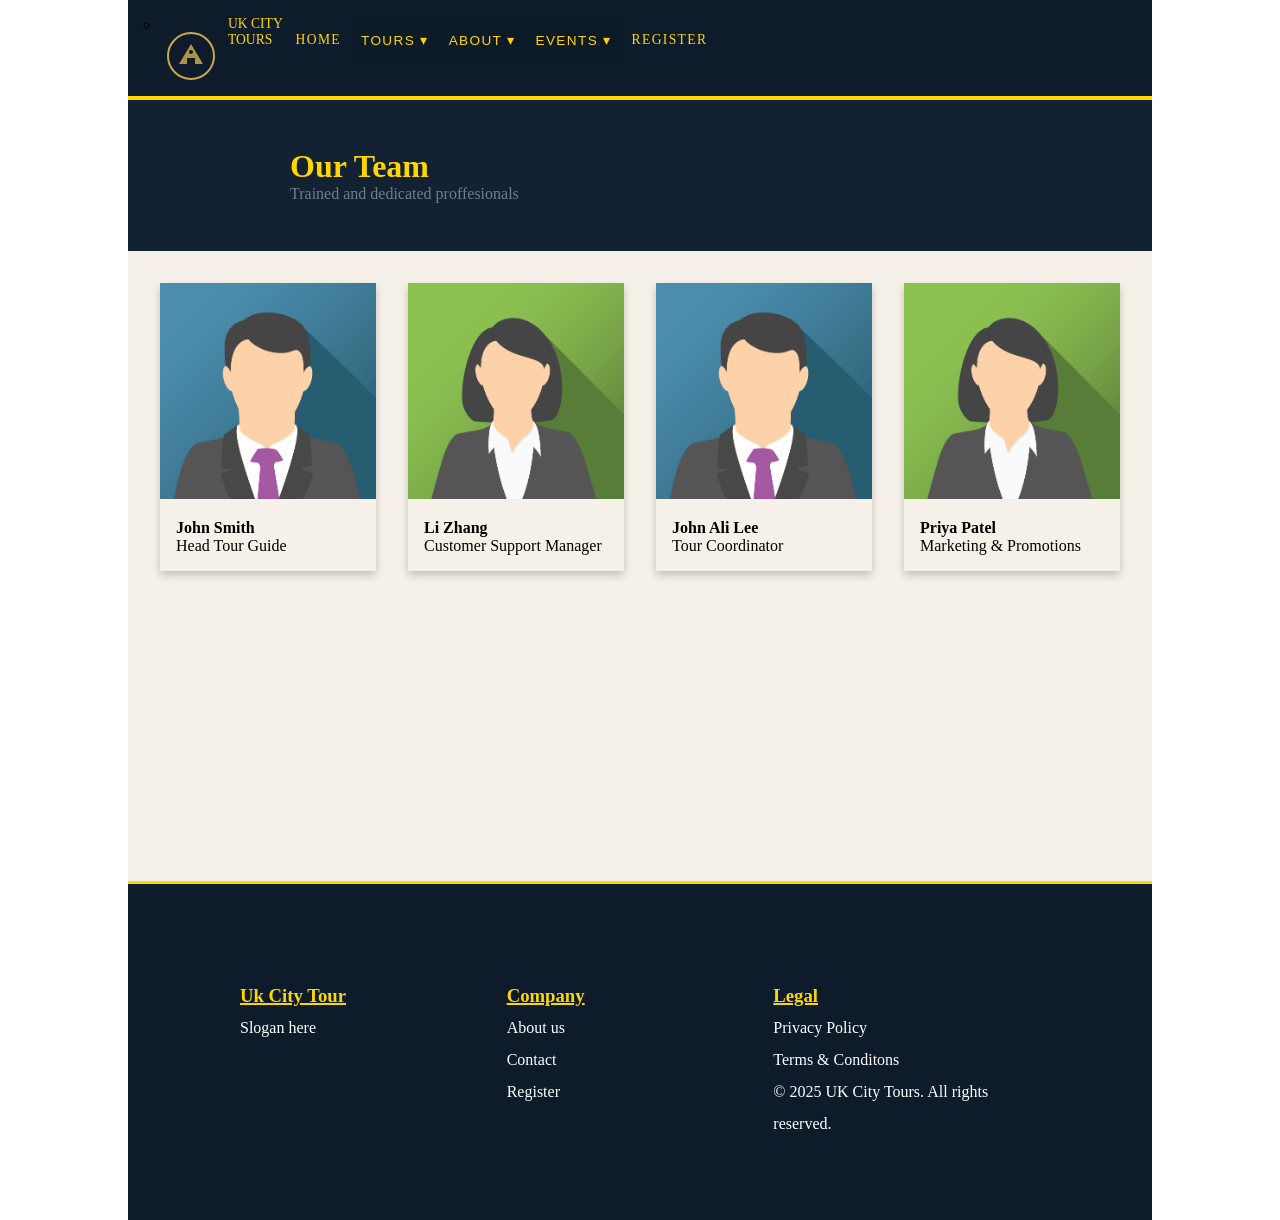
<file: team.html>
<!DOCTYPE html>
<html lang="en">
<head>
    <meta charset="UTF-8">
    <meta name="viewport" content="width=device-width, initial-scale=1.0">
    <link rel="stylesheet" href="/css/main.css"/>
      <link rel="stylesheet" href="SlickNav-master/dist/slicknav.css">
    <script src="https://code.jquery.com/jquery-2.1.3.min.js"></script>
    <script src="SlickNav-master/dist/jquery.slicknav.min.js"></script>
    <script type="text/javascript">
        $(document).ready(function(){
        $('#nav_menu').slicknav({prependTo:"#mobile_menu"});
          });
    </script>
</head>
<body>
<div class="page-wrapper">
    <header>
      <nav class="navbar">
        <ul class="navbar-content" id="nav_menu">
          <div class="nav-links">
            <ul>
            <li class="logo">
              <a href="index.html"><img src="images/logo3.png" alt="LOGO" /></a>
            </li>
        </ul>
            <p>UK CITY TOURS</p>
            <li><a href="index.html">Home</a></li>

            <div class="dropdown">
              <button>Tours ▾</button>
              <div class="dropdown1-content">
                <li><a href="index.html#prices">All tours</a></li>
              </div>
            </div>

            <div class="dropdown">
              <button>About ▾</button>
              <div class="dropdown1-content">
                <li><a href="ourstory.html">Our story</a></li>
                <li><a href="team.html">Our team</a></li>
              </div>
            </div>

            <div class="dropdown">
              <button>Events ▾</button>
              <div class="dropdown1-content">
                <li><a href="events.html">All events</a></li>
                <li><a href="deals.html">Deals</a></li>
                <li><a href="events.html#discounts">Discounts</a></li>
              </div>
            </div>

            <li><a href="register.html">Register</a></li>
          </div>
        </ul>
      </nav>

      <div class="banner">
        <h1>Our Team</h1>
        <p>Trained and dedicated proffesionals</p>
    </header>
    <main>
    <div class="team-grid">       
        <div class="card">
            <img src="/images/avater.png" alt="avater"">
            <div class="container">
                <h4> <b>John Smith</b></h4>
                <p> Head Tour Guide</p>
            </div>
        </div>
            <div class="card">
            <img src="/images/avater2.png" alt="avater"">
            <div class="container">
                <h4> <b>Li Zhang</b></h4>
                <p> Customer Support Manager</p>
            </div>
        </div>
            <div class="card">
            <img src="/images/avater.png" alt="avater"">
            <div class="container">
                <h4> <b>John Ali Lee</b></h4>
                <p> Tour Coordinator</p>
            </div>
        </div>
            <div class="card">
            <img src="/images/avater2.png" alt="avater"">
            <div class="container">
                <h4> <b>Priya Patel</b></h4>
                <p>Marketing & Promotions</p>
            </div>
        </div>
    </div>
</main>
      <footer class="footer">
    <div class="footer-container">
      <div class="footer-row">
        <div class="footer-item">
          <h3>Uk City Tour</h3>
          <p>Slogan here</p>
        </div>

        <div class="footer-item">
          <h3>Company</h3>
          <ul>
            <li><a href="/">About us</a></li>
            <li><a href="/">Contact</a></li>
            <li><a href="/">Register</a></li>
          </ul>
        </div>

        <div class="footer-item">
          <h3>Legal</h3>
          <ul>
            <li><a href="/">Privacy Policy</a></li>
            <li><a href="/">Terms & Conditons</a></li>
            <li>&copy; 2025 UK City Tours. All rights reserved.</li>
          </ul>
        </div>
      </div>
    </div>
  </footer>
  </div>
</body>
</html>
</file>
<file: css/main.css>
* {
  /* used to reset empty space around border set by browser */
  margin: 0;
  padding: 0;
  box-sizing: border-box;
}
.page-wrapper {
  max-width: 1024px;
  width: 95%;
  margin: 0 auto;
}

.navbar-content {
  list-style-type: none;
  margin: 0;
  padding: 1em;
  background-color: #0d1b2a;
  display: flex;
  gap: 5em;
  padding-left: 2em;
  justify-content: flex-start;
  border-bottom: 4px solid gold;
}

.navbar-content li a {
  color: gold;
  text-decoration: none;
  text-transform: uppercase;
  letter-spacing: 0.1em;
  font-size: 0.85em;
  width: auto;
  height: auto;
  padding: 1.2em 0.5em;
  display: block;
}

.nav-links {
  display: flex;
  gap: 0.4em;
}

.nav-links p {
  color: gold;
  font-size: 0.85em;
  width: 4em;
}
.navbar-content li a:hover {
  background-color: rgba(255, 217, 0, 0.308);
  border-radius: 1em;
}

.navbar-content .logo a:hover {
  background-color: transparent;
}

.logo img {
  float: left;
  width: 100%;
  max-width: 60px;
  height: auto;
}

.dropdown {
  display: inline-block;
}

.dropdown1-content {
  display: none;
  background-color: #15263a;
  position: absolute;
  min-width: 100px;
  border-radius: 0.3em;
}

.dropdown button {
  background-color: #0d1a279f;
  color: gold;
  padding: 1.2em 0.5em;
  border: none;
  cursor: pointer;
  text-transform: uppercase;
  letter-spacing: 0.1em;
  font-size: 0.85em;
}

.dropdown a {
  text-transform: uppercase;
  display: block;
  color: gold;
  text-decoration: none;
  padding: 10px 15px;
}

.dropdown:hover .dropdown1-content {
  display: block;
}

.banner {
  background-color: #132233;
  padding: 3em 3em;
}

.banner h1 {
  color: gold;
  max-width: 700px;
  margin: 0 auto;

}

.banner p {
  color: #6e7d8f;
  max-width: 700px;
  margin: 0 auto;
}

.banner2 {
  background-color: gold;
  padding: 3em 2em;
}

.banner2 h2 {
  color: black;
  font-size: 2em;
  padding-left: 20%;
}

.banner2 .cities {
  color: black;
  font-size: 0.85em;
  padding-top: 1%;
  padding-left: 20%;
}

.main-text {
  display: flex;
  align-items: flex-start;
  gap: 0.1em;
  flex-direction: column;
  min-height: 100vh; /* full viewport height */
  background-color: #f5f0e8;
  padding: 2em;
}

.main-text h1 {
  color: black;
  font-size: 2em;
}

.main-text p {
  color: #6e7d8f;
  font-size: 1em;
  padding-top: 1%;
  padding-bottom: 1%;
}

.why-text {
  display: flex;
  align-items: flex-start;
  flex-direction: column;
  background-color: #f5f0e8;
  padding: 2em;
}

.why-text h2 {
  margin: 0 auto;
  color: black;
  font-size: 2em;
  text-decoration: underline 4px gold;
}
.why-text p {
  margin: 0 auto;
  padding: 1em;
  max-width: 20em;
}

.footer {
  background-color: #0d1b2a;
  padding: 5em;
  color: white;
  line-height: 2em;
  border-top: 3px solid gold;
}
.footer-container {
  padding-left: 2rem;
  padding-right: 2rem;
}

.footer-row {
  display: flex;
}

.footer-item {
  width: 40%;
  margin-top: 1em;
}

.footer-item ul li {
  list-style: none;
}
.footer-item ul li a {
  text-decoration: none;
  color: white;
  margin-left: 0;
}
.footer-item h3 {
  color: gold;
  text-decoration: underline 1.5px gold;
}

main {
  min-height: 70vh;
  background-color: #f5f0e8;
}

.team-grid {
  display: flex;
  gap: 2em;
  flex-wrap: wrap;
  align-items: center;
  padding: 2em;
  justify-content: center;
}

.customer-section h2 {
  text-align: center;
  color: black;
  font-size: 2em;
  text-decoration: underline 4px gold;
}

.card {
  box-shadow: 0 4px 8px 0 rgba(0, 0, 0, 0.2);
  transition: 0.3s;
  flex: 1 1 200px;
}
.card:hover {
  box-shadow: 0 8px 16px 0 rgba(0, 0, 0, 0.2);
}
.container {
  padding: 1em;
}
.card img {
  width: 100%;
  height: 100%;
  object-fit: cover;
}

.story-text-wrapper {
  display: flex;
  flex-wrap: wrap;
  padding: 1em;
  justify-content: left;
}

.story-card {
  background-color: #f5f0e8;
  text-align: center;
  padding: 1em;
  font-size: 1em;
  flex: 60%;
}

.story-text-wrapper p {
  background-color: #e7e2da;
  color: black;
  padding: 4em;
}

.event-grid {
  display: grid;
  grid-template-columns: auto;
  gap: 1.5em;
  padding: 1em;
  max-width: 750px;
  margin: 0 auto;
}

.event-card {
  background-color: white;
  border: 1px solid rgba(0, 0, 0, 0.15);
  border-radius: 0.4em;
  overflow: hidden;
  padding-bottom: 1.5em;
}

.event-title h2 {
  font-size: 0.85em;
  padding: 0 1em;
  color: #444;
  line-height: 1.6em;
}
.event-card p {
  font-size: 1em;
  padding: 0 1em;
  color: #444;
  line-height: 1.6em;
}
.table-wrapper {
  display: flex;
  align-items: flex-start;
  overflow-x: auto;
  -webkit-overflow-scrolling: touch;
  gap: 2em;
  width: 100%;
}

table {
  flex: 1; /* replaces your width: 34% */
  border-collapse: collapse;
}

th,
td {
  border-collapse: collapse;
  padding: 15px 20px;
  text-align: left;
  border-bottom: 1px solid white;
}

th {
  color: gold;
  background-color: #0d1b2a;
}
tr {
  background-color: rgb(255, 249, 249);
}

table button {
  background-color: gold;
  border: none;
  color: black;
  padding: 10px 20px;
  text-align: center;
  text-decoration: none;
  display: inline-block;
  font-size: 1em;
  cursor: pointer;
}

.sidebar {
  display:flex;
  width: 180px;
  flex-shrink: 0;
  display: flex;
  flex-direction: column;
  gap: 1em;
}

.sidebar-card {
  background-color: white;
  border: 1px solid rgba(0, 0, 0, 0.15);
  border-radius: 0.6em;
  padding: 1.2em;
}

.sidebar-card h3 {
  font-size: 1em;
  color: #0d1b2a;
  padding-bottom: 1em;
  border-bottom: 2px solid gold;
  text-transform: uppercase;
}

.sidebar-card ul {
  list-style: none;
  padding: 0;
}

.sidebar-card ul li a {
  display: block;
  padding: 0.3em 0;
  font-size: 0.85em;
  text-decoration: none;
  color: #0d1b2a;
}

.sidebar-card ul li a:hover {
  color: gold;
}

.sidebar-card p {
  font-size: 0.82em;
  color: #444;
  padding: 0;
}

.loyalty-text  {
  background-color: white;
  padding: 1%;  
}
.register-box h1{
  background-color: #132233;
  padding:2%;
  color:gold;
}
.register-box p {
  margin-top: 10%;
  text-transform: capitalize;
  font-size: 2em;
  text-align: center;
}

#nav_menu {
  display: block;}

#mobile_menu {
  display: none;
}

#event-grid-heading{
  padding-left: 4.5em;
}

/* media quries will be below here */
@media only screen and (max-width: 900px) {
  * {
    font-size: 90%;
  }
}
@media (max-width: 767px) {
  #nav_menu {
    display: none;
  }
  #mobile_menu {
    display: block;
  }

  * {
    font-size: 85%;
  }
}

@media (max-width: 479px) {
  #nav_menu {
    display: none;
  }

  #mobile_menu {
    display: block;
  }
  * {
    font-size: 85%;
  }
}
</file>
